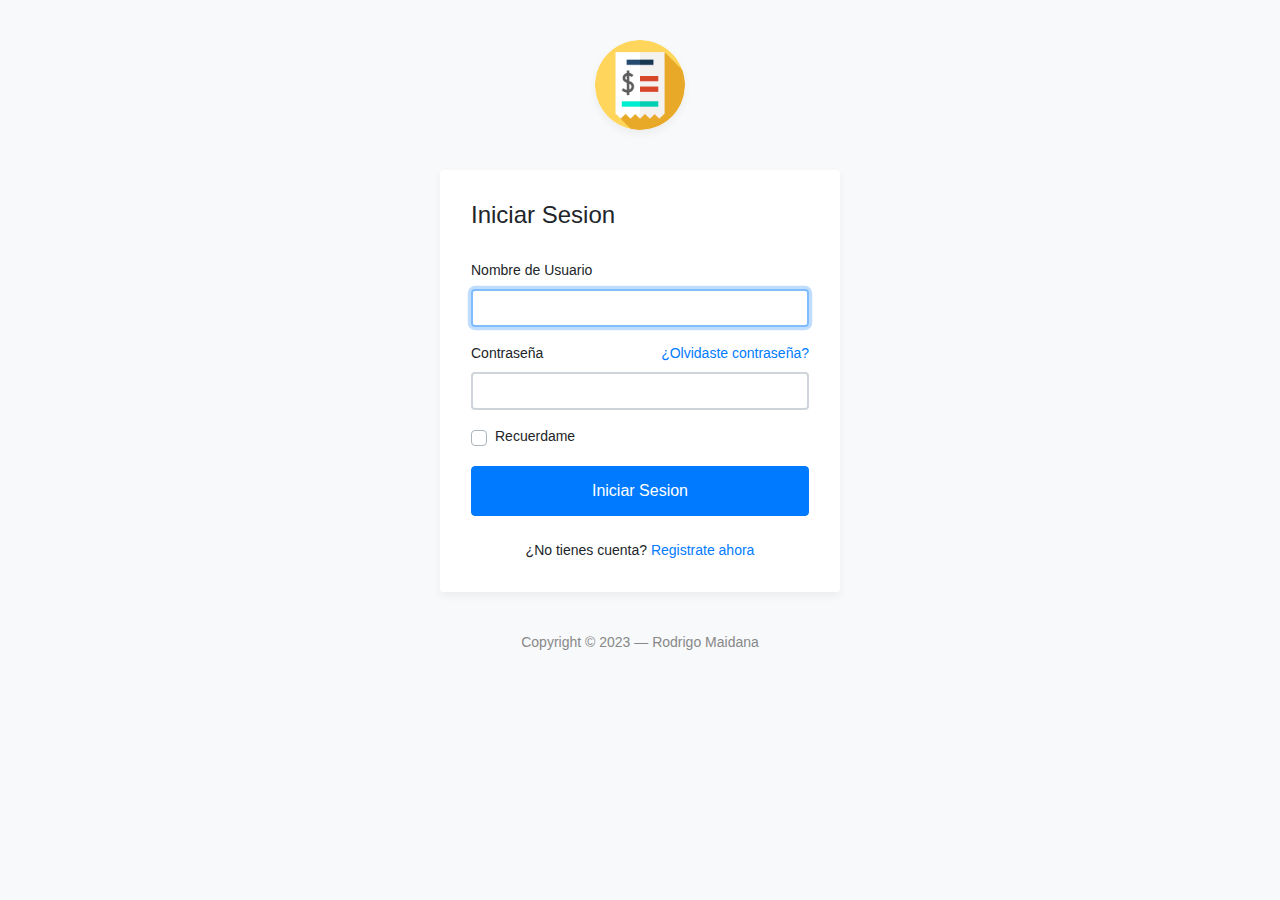
<file: index.html>
<!DOCTYPE html>
<html lang="en">
  <head>
    <meta charset="utf-8" />
    <meta name="author" content="Kodinger" />
    <meta name="viewport" content="width=device-width,initial-scale=1" />
    <title>Sistema de Facturación</title>
    <link rel="icon" type="image/png" href="/img/logo.png" />
    <link
      rel="stylesheet"
      href="https://stackpath.bootstrapcdn.com/bootstrap/4.3.1/css/bootstrap.min.css"
      integrity="sha384-ggOyR0iXCbMQv3Xipma34MD+dH/1fQ784/j6cY/iJTQUOhcWr7x9JvoRxT2MZw1T"
      crossorigin="anonymous"
    />
    <link rel="stylesheet" type="text/css" href="css/my-login.css" />
  </head>

  <body
    class="my-login-page"
    onload="initLogin(); console.log('version 5.0 Facturas');"
  >
    <section class="h-100">
      <div class="container h-100">
        <div class="row justify-content-md-center h-100">
          <div class="card-wrapper">
            <div class="brand">
              <img src="img/logo.png" alt="logo" />
            </div>
            <div class="card fat">
              <div class="card-body">
                <h4 class="card-title">Iniciar Sesion</h4>
                <form
                  method="POST"
                  class="my-login-validation"
                  action=""
                  novalidate
                  onsubmit="return verifyCredentials(event)"
                >
                  <div class="form-group">
                    <label for="username">Nombre de Usuario</label>
                    <input
                      id="username"
                      type="text"
                      class="form-control"
                      name="username"
                      value=""
                      required
                      autofocus
                    />
                    <div class="invalid-feedback"></div>
                  </div>

                  <div class="form-group">
                    <label for="password"
                      >Contraseña
                      <a href="/html/forgot.html" class="float-right">
                        ¿Olvidaste contraseña?
                      </a>
                    </label>
                    <input
                      id="password"
                      type="password"
                      class="form-control"
                      name="password"
                      required
                    />
                    <div class="invalid-feedback">Este campo es requerido</div>
                    <div
                      class="invalid-feedback"
                      id="wrongUserOrPassword"
                    ></div>
                  </div>

                  <div class="form-group">
                    <div class="custom-checkbox custom-control">
                      <input
                        type="checkbox"
                        name="remember"
                        id="remember"
                        class="custom-control-input"
                      />
                      <label for="remember" class="custom-control-label"
                        >Recuerdame</label
                      >
                    </div>
                  </div>

                  <div class="form-group m-0">
                    <button
                      type="submit"
                      class="btn btn-primary btn-block"
                      id="loginButton"
                    >
                      Iniciar Sesion
                    </button>
                  </div>
                  <div class="mt-4 text-center">
                    ¿No tienes cuenta?
                    <a href="html/register.html">Registrate ahora</a>
                  </div>
                </form>
              </div>
            </div>
            <div class="footer">
              Copyright &copy; 2023 &mdash; Rodrigo Maidana
            </div>
          </div>
        </div>
      </div>
    </section>

    <script
      src="https://code.jquery.com/jquery-3.3.1.slim.min.js"
      integrity="sha384-q8i/X+965DzO0rT7abK41JStQIAqVgRVzpbzo5smXKp4YfRvH+8abtTE1Pi6jizo"
      crossorigin="anonymous"
    ></script>
    <script
      src="https://cdnjs.cloudflare.com/ajax/libs/popper.js/1.14.7/umd/popper.min.js"
      integrity="sha384-UO2eT0CpHqdSJQ6hJty5KVphtPhzWj9WO1clHTMGa3JDZwrnQq4sF86dIHNDz0W1"
      crossorigin="anonymous"
    ></script>
    <script
      src="https://stackpath.bootstrapcdn.com/bootstrap/4.3.1/js/bootstrap.min.js"
      integrity="sha384-JjSmVgyd0p3pXB1rRibZUAYoIIy6OrQ6VrjIEaFf/nJGzIxFDsf4x0xIM+B07jRM"
      crossorigin="anonymous"
    ></script>
    <script src="js/my-login.js"></script>
    <script src="js/User.js"></script>
  </body>
</html>
</file>
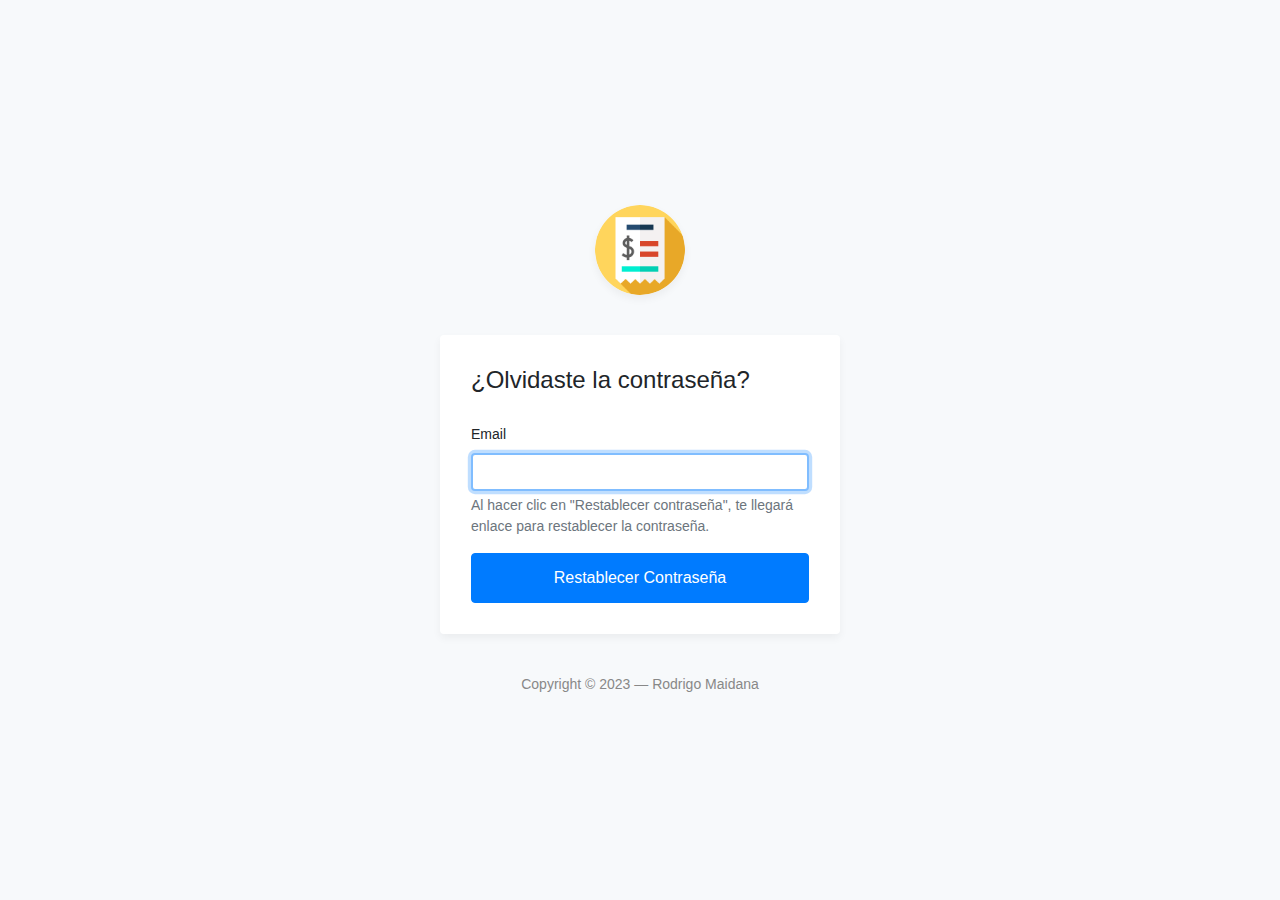
<file: forgot.html>
<!DOCTYPE html>
<html lang="en">
<head>
	<meta charset="utf-8">
	<meta name="author" content="Kodinger">
	<meta name="viewport" content="width=device-width,initial-scale=1">
	<title>My Login Page &mdash; Bootstrap 4 Login Page Snippet</title>
	<link rel="stylesheet" href="https://stackpath.bootstrapcdn.com/bootstrap/4.3.1/css/bootstrap.min.css" integrity="sha384-ggOyR0iXCbMQv3Xipma34MD+dH/1fQ784/j6cY/iJTQUOhcWr7x9JvoRxT2MZw1T" crossorigin="anonymous">
	<link rel="stylesheet" type="text/css" href="css/my-login.css">
</head>
<body class="my-login-page">
	<section class="h-100">
		<div class="container h-100">
			<div class="row justify-content-md-center align-items-center h-100">
				<div class="card-wrapper">
					<div class="brand">
						<img src="img/logo.png" alt="bootstrap 4 login page">
					</div>
					<div class="card fat">
						<div class="card-body">
							<h4 class="card-title">¿Olvidaste la contraseña?</h4>
							<form method="POST" class="my-login-validation" novalidate="">
								<div class="form-group">
									<label for="email">Email</label>
									<input id="email" type="email" class="form-control" name="email" value="" required autofocus>
									<div class="invalid-feedback">
										Email invalido
									</div>
									<div class="form-text text-muted">
										Al hacer clic en "Restablecer contraseña", te llegará enlace para restablecer la contraseña.
									</div>
								</div>

								<div class="form-group m-0">
									<button type="submit" class="btn btn-primary btn-block">
										Restablecer Contraseña
									</button>
								</div>
							</form>
						</div>
					</div>
					<div class="footer">
						Copyright &copy; 2023 &mdash; Rodrigo Maidana 
					</div>
				</div>
			</div>
		</div>
	</section>

	<script src="https://code.jquery.com/jquery-3.3.1.slim.min.js" integrity="sha384-q8i/X+965DzO0rT7abK41JStQIAqVgRVzpbzo5smXKp4YfRvH+8abtTE1Pi6jizo" crossorigin="anonymous"></script>
	<script src="js/my-login.js"></script>
</body>
</html>
</file>
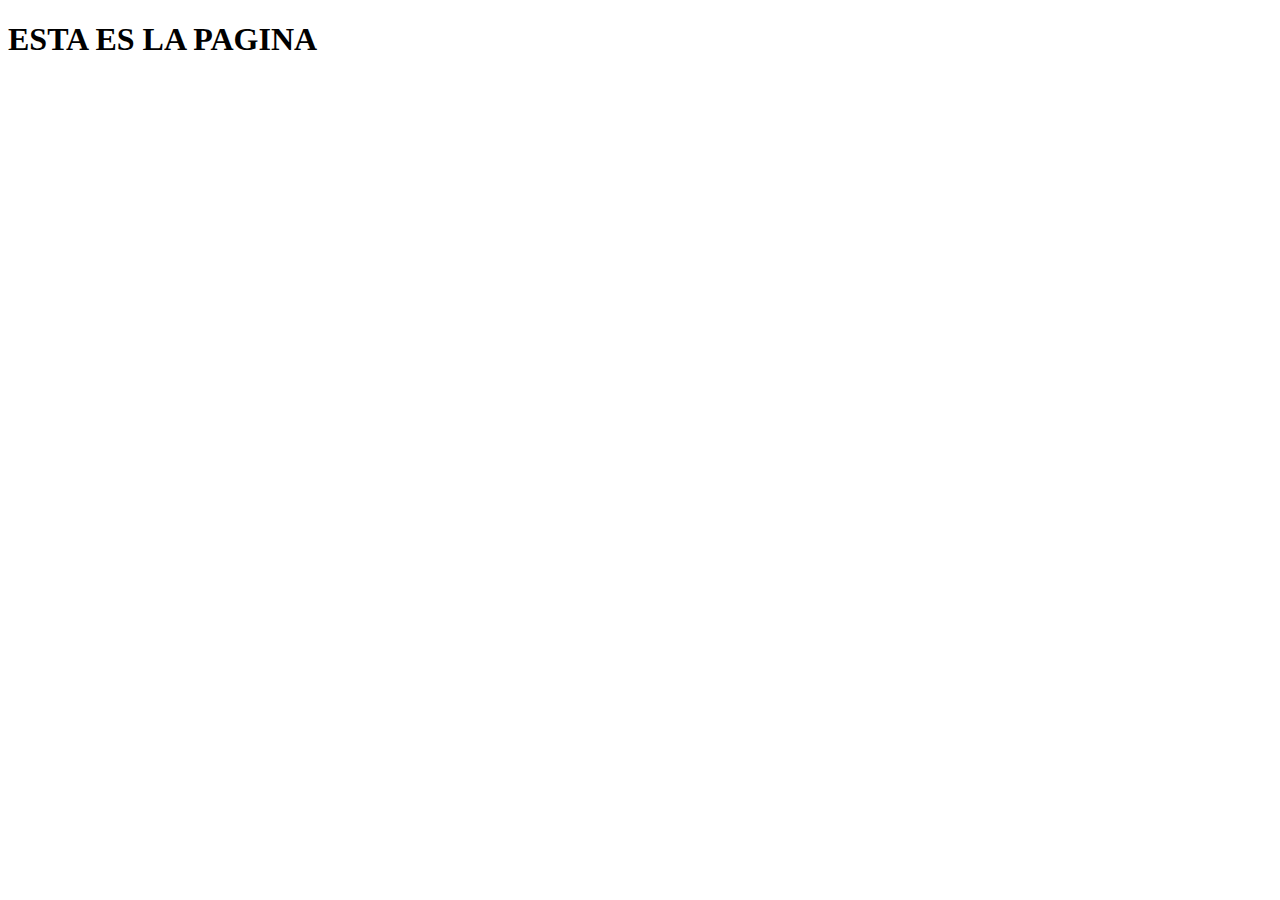
<file: home.html>
<!DOCTYPE html>
<html lang="en">
<head>
    <meta charset="UTF-8">
    <meta name="viewport" content="width=device-width, initial-scale=1.0">
    <title>Document</title>
</head>
<body onload="verifyAuth()">
    <H1>ESTA ES LA PAGINA</H1>
    

	<script src="https://code.jquery.com/jquery-3.3.1.slim.min.js" integrity="sha384-q8i/X+965DzO0rT7abK41JStQIAqVgRVzpbzo5smXKp4YfRvH+8abtTE1Pi6jizo" crossorigin="anonymous"></script>
	<script src="https://cdnjs.cloudflare.com/ajax/libs/popper.js/1.14.7/umd/popper.min.js" integrity="sha384-UO2eT0CpHqdSJQ6hJty5KVphtPhzWj9WO1clHTMGa3JDZwrnQq4sF86dIHNDz0W1" crossorigin="anonymous"></script>
	<script src="https://stackpath.bootstrapcdn.com/bootstrap/4.3.1/js/bootstrap.min.js" integrity="sha384-JjSmVgyd0p3pXB1rRibZUAYoIIy6OrQ6VrjIEaFf/nJGzIxFDsf4x0xIM+B07jRM" crossorigin="anonymous"></script>
	<script src="js/my-login.js"></script>
	<script src="js/users.js"></script>
</body>
</html>
</file>
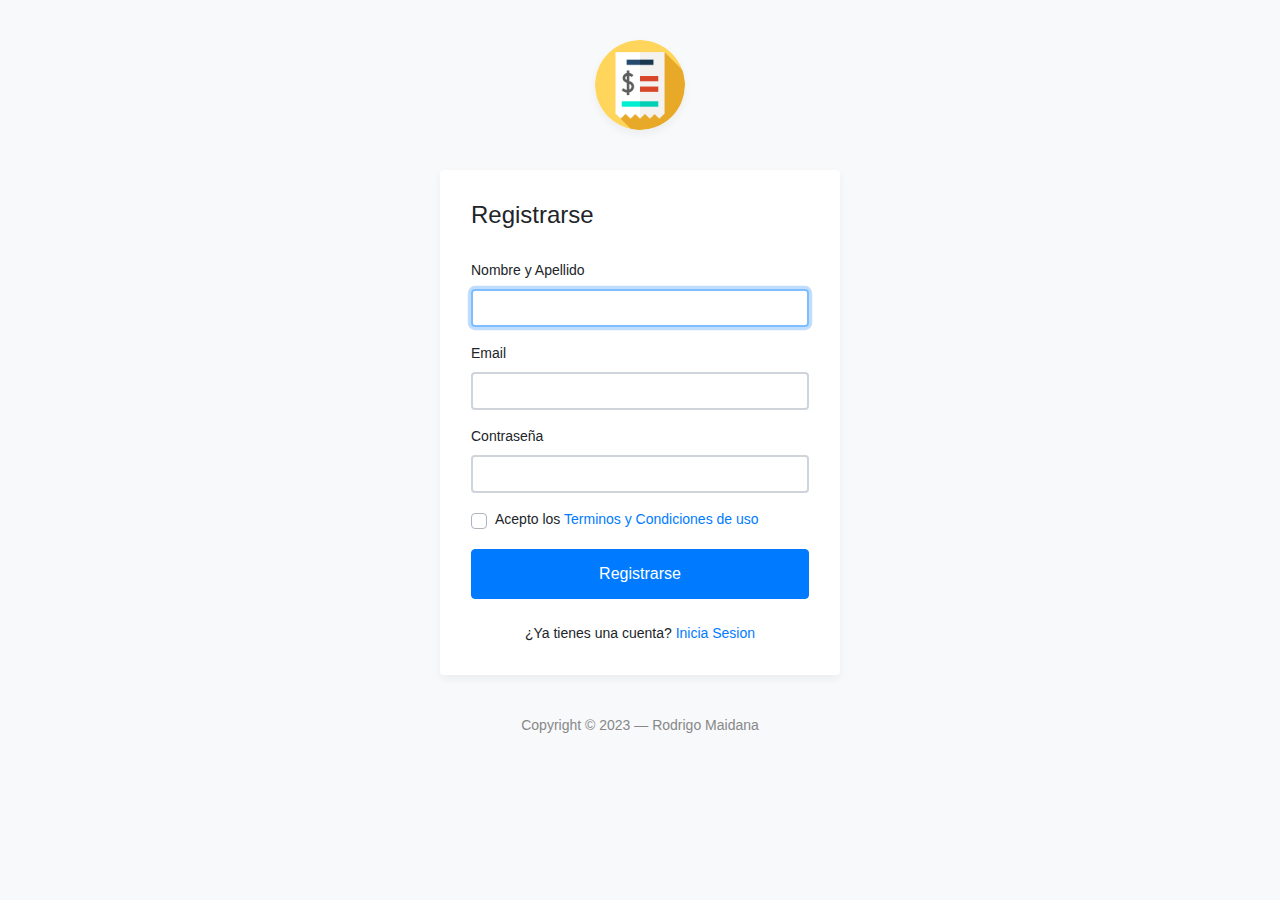
<file: register.html>
<!DOCTYPE html>
<html lang="en">
<head>
	<meta charset="utf-8">
	<meta name="author" content="Kodinger">
	<meta name="viewport" content="width=device-width,initial-scale=1">
	<title>My Login Page &mdash; Bootstrap 4 Login Page Snippet</title>
	<link rel="stylesheet" href="https://stackpath.bootstrapcdn.com/bootstrap/4.3.1/css/bootstrap.min.css" integrity="sha384-ggOyR0iXCbMQv3Xipma34MD+dH/1fQ784/j6cY/iJTQUOhcWr7x9JvoRxT2MZw1T" crossorigin="anonymous">
	<link rel="stylesheet" type="text/css" href="css/my-login.css">
</head>
<body class="my-login-page">
	<section class="h-100">
		<div class="container h-100">
			<div class="row justify-content-md-center h-100">
				<div class="card-wrapper">
					<div class="brand">
						<img src="img/logo.png" alt="bootstrap 4 login page">
					</div>
					<div class="card fat">
						<div class="card-body">
							<h4 class="card-title">Registrarse</h4>
							<form method="POST" class="my-login-validation" novalidate="">
								<div class="form-group">
									<label for="name">Nombre y Apellido</label>
									<input id="name" type="text" class="form-control" name="name" required autofocus>
									<div class="invalid-feedback">
								    	Este campo es requerido
									</div>
								</div>

								<div class="form-group">
									<label for="email">Email</label>
									<input id="email" type="email" class="form-control" name="email" required>
									<div class="invalid-feedback">
										Email invalido
									</div>
								</div>

								<div class="form-group">
									<label for="password">Contraseña</label>
									<input id="password" type="password" class="form-control" name="password" required>
									<div class="invalid-feedback">
								    	Este campo es requerido
									</div>
								</div>

								<div class="form-group">
									<div class="custom-checkbox custom-control">
										<input type="checkbox" name="agree" id="agree" class="custom-control-input" required="">
										<label for="agree" class="custom-control-label">Acepto los <a href="#">Terminos y Condiciones de uso</a></label>
										<div class="invalid-feedback">
											Debes aceptar los terminos y condiciones de uso
										</div>
									</div>
								</div>

								<div class="form-group m-0">
									<button type="submit" class="btn btn-primary btn-block">
										Registrarse
									</button>
								</div>
								<div class="mt-4 text-center">
									¿Ya tienes una cuenta? <a href="index.html">Inicia Sesion</a>
								</div>
							</form>
						</div>
					</div>
					<div class="footer">
						Copyright &copy; 2023 &mdash; Rodrigo Maidana 
					</div>
				</div>
			</div>
		</div>
	</section>

	<script src="https://code.jquery.com/jquery-3.3.1.slim.min.js" integrity="sha384-q8i/X+965DzO0rT7abK41JStQIAqVgRVzpbzo5smXKp4YfRvH+8abtTE1Pi6jizo" crossorigin="anonymous"></script>
	<script src="https://stackpath.bootstrapcdn.com/bootstrap/4.3.1/js/bootstrap.min.js" integrity="sha384-JjSmVgyd0p3pXB1rRibZUAYoIIy6OrQ6VrjIEaFf/nJGzIxFDsf4x0xIM+B07jRM" crossorigin="anonymous"></script>
	<script src="js/my-login.js"></script>
</body>
</html>
</file>
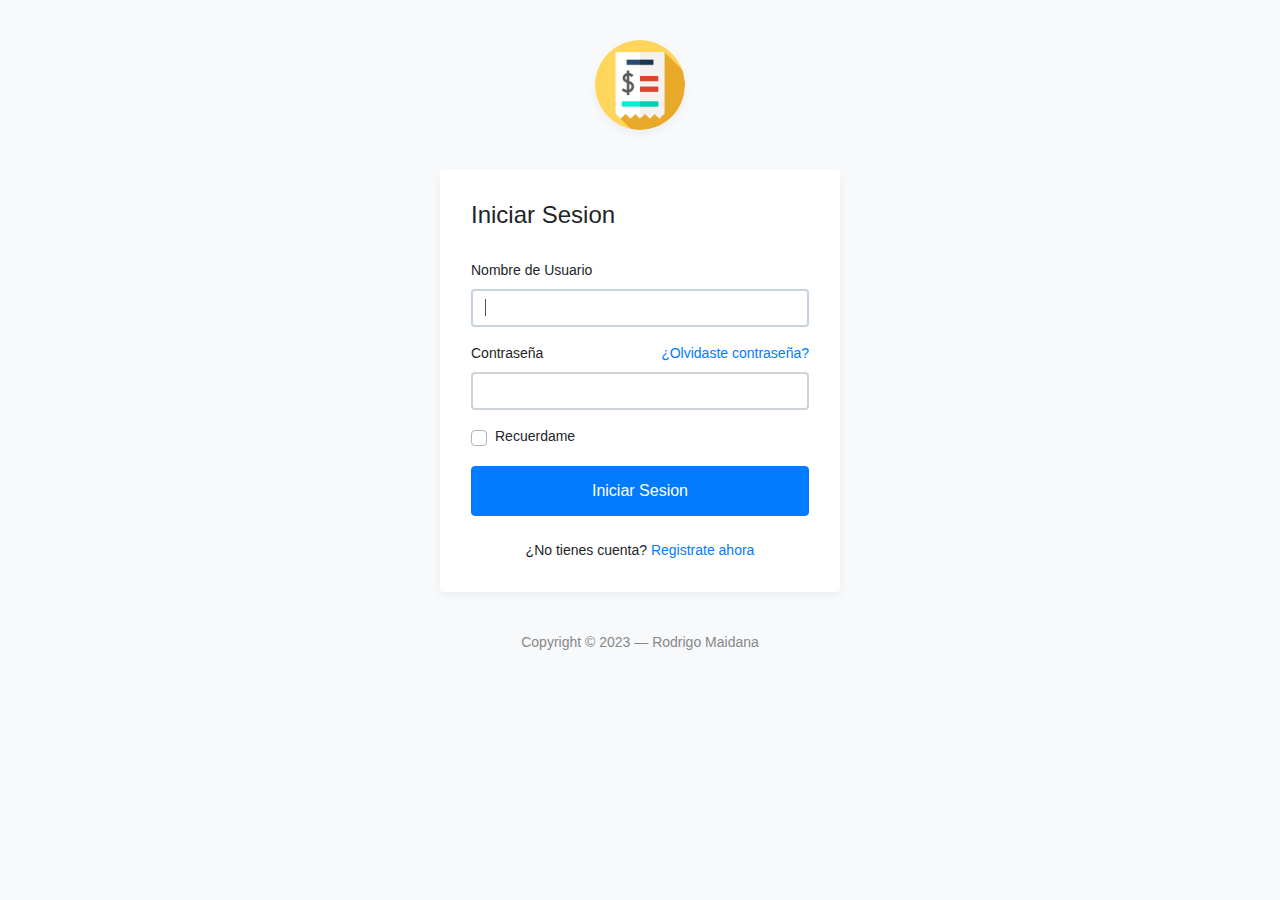
<file: html/client.html>
<!DOCTYPE html>
<html lang="es">
  <head>
    <meta charset="UTF-8" />
    <title>Sistema de Facturación</title>
    <link rel="icon" type="image/png" href="/img/logo.png" />
    <link
      rel="stylesheet"
      href="https://cdn.jsdelivr.net/npm/bootstrap@5.1.3/dist/css/bootstrap.min.css"
      integrity="sha384-1BmE4kWBq78iYhFldvKuhfTAU6auU8tT94WrHftjDbrCEXSU1oBoqyl2QvZ6jIW3"
      crossorigin="anonymous"
    />
  </head>
  <body onload="initClients(); verifyAuthUser();">
    <div class="container mt-2">
      <header class="d-flex justify-content-between">
        <div>
          <a class="navbar-brand" href="/html/home.html">Home</a>
          <a class="navbar-brand" href="/html/invoice.html">Facturas</a>
          <a class="navbar-brand" href="/html/client.html">Clientes</a>
          <a class="navbar-brand" href="/html/product.html">Productos</a>
          <a class="navbar-brand" href="/html/reports.html">Reportes</a>
        </div>
        <div>
          <a class="navbar-brand" href="/" onclick="logOut()">Cerrar Sesion</a>
        </div>
      </header>
      <h1>Modulo Clientes</h1>
      <hr />
      <div class="row">
        <div class="col-md-6">
          <h2 id="newClientDiv">Crear nuevo cliente</h2>
          <h2 id="modifyClientDiv" hidden>Modificar cliente</h2>
          <input
            type="text"
            class="form-control"
            placeholder="Nombre"
            id="clientName"
          />
          <input
            type="text"
            class="form-control"
            placeholder="Ruc"
            id="clientRuc"
          />
          <input
            type="text"
            class="form-control"
            placeholder="Dirección"
            id="clientAddress"
          />
          <input
            type="text"
            class="form-control"
            placeholder="Teléfono"
            id="clientPhone"
          />
        </div>
      </div>
      <br />
      <div class="row">
        <div class="col-md-12">
          <button
            class="btn btn-primary"
            id="newClientButton"
            onclick="createNewClient()"
          >
            Guardar Cliente
          </button>
          <button
            class="btn btn-primary"
            id="modifyClientButton"
            hidden
            onclick="modifyClientData()"
          >
            Guardar Cambios
          </button>
          <button
            class="btn btn-primary"
            id="cancelModifyClientButton"
            hidden
            onclick="cancelModifyClientData()"
          >
            Cancelar
          </button>
        </div>
      </div>
      <hr />
      <div class="row">
        <div class="col-md-12">
          <h2>Clientes</h2>
          <div class="clientsTable"></div>
        </div>
      </div>
      <hr />
    </div>

    <script
      src="https://code.jquery.com/jquery-3.3.1.slim.min.js"
      integrity="sha384-q8i/X+965DzO0rT7abK41JStQIAqVgRVzpbzo5smXKp4YfRvH+8abtTE1Pi6jizo"
      crossorigin="anonymous"
    ></script>
    <script
      src="https://cdnjs.cloudflare.com/ajax/libs/popper.js/1.14.7/umd/popper.min.js"
      integrity="sha384-UO2eT0CpHqdSJQ6hJty5KVphtPhzWj9WO1clHTMGa3JDZwrnQq4sF86dIHNDz0W1"
      crossorigin="anonymous"
    ></script>
    <script
      src="https://stackpath.bootstrapcdn.com/bootstrap/4.3.1/js/bootstrap.min.js"
      integrity="sha384-JjSmVgyd0p3pXB1rRibZUAYoIIy6OrQ6VrjIEaFf/nJGzIxFDsf4x0xIM+B07jRM"
      crossorigin="anonymous"
    ></script>
    <script src="/js/my-login.js"></script>
    <script src="/js/Client.js"></script>
  </body>
</html>
</file>
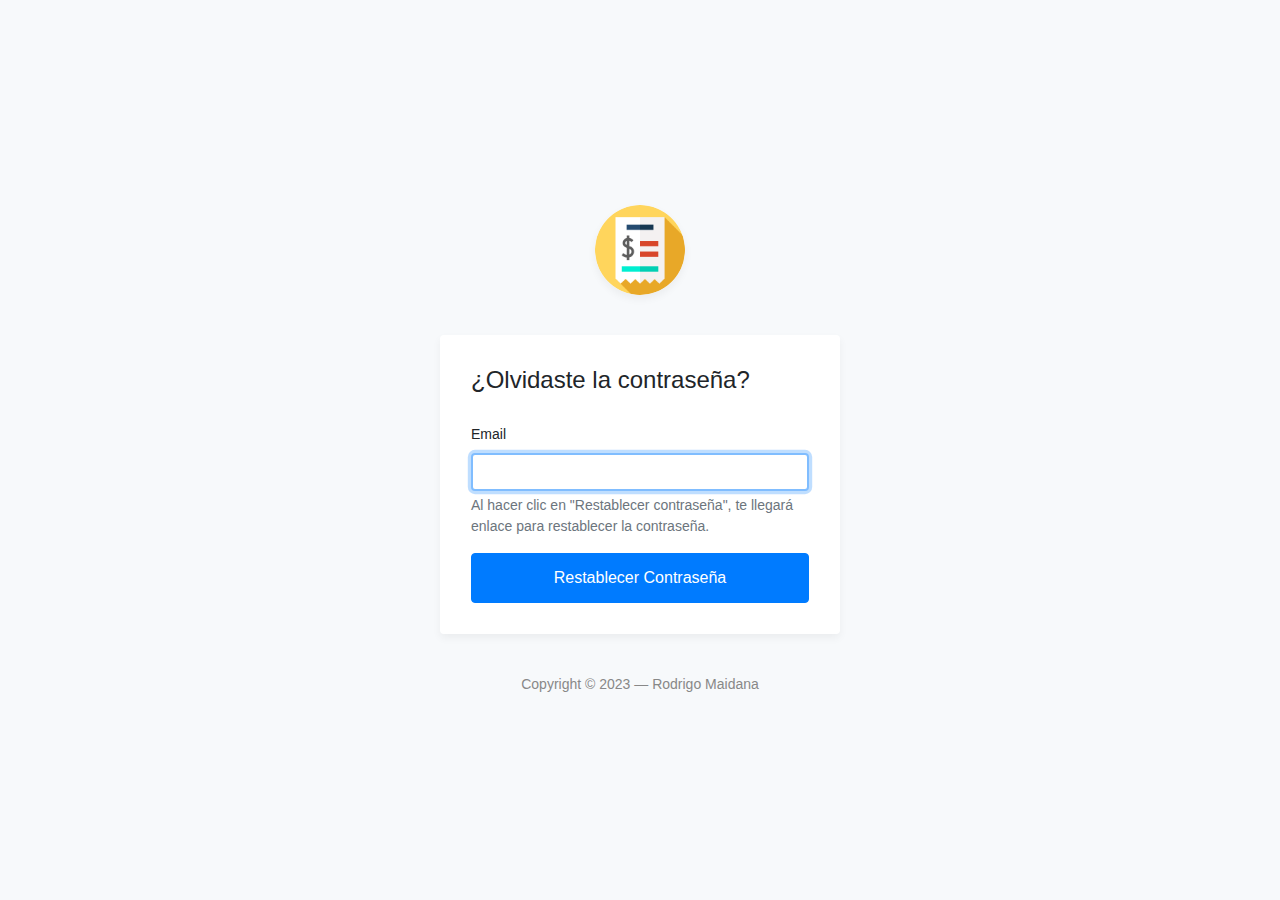
<file: html/forgot.html>
<!DOCTYPE html>
<html lang="en">
  <head>
    <meta charset="utf-8" />
    <meta name="author" content="Kodinger" />
    <meta name="viewport" content="width=device-width,initial-scale=1" />
    <title>Sistema de Facturación</title>
    <link rel="icon" type="image/png" href="/img/logo.png" />
    <link
      rel="stylesheet"
      href="https://stackpath.bootstrapcdn.com/bootstrap/4.3.1/css/bootstrap.min.css"
      integrity="sha384-ggOyR0iXCbMQv3Xipma34MD+dH/1fQ784/j6cY/iJTQUOhcWr7x9JvoRxT2MZw1T"
      crossorigin="anonymous"
    />
    <link rel="stylesheet" type="text/css" href="/css/my-login.css" />
  </head>
  <body class="my-login-page" onload="init()">
    <section class="h-100">
      <div class="container h-100">
        <div class="row justify-content-md-center align-items-center h-100">
          <div class="card-wrapper">
            <div class="brand">
              <img src="/img/logo.png" alt="bootstrap 4 login page" />
            </div>
            <div class="card fat">
              <div class="card-body">
                <h4 class="card-title">¿Olvidaste la contraseña?</h4>
                <form
                  method="POST"
                  class="my-login-validation"
                  novalidate=""
                  onsubmit="return verifyForgotPassword()"
                >
                  <div class="form-group">
                    <label for="email">Email</label>
                    <input
                      id="email"
                      type="email"
                      class="form-control"
                      name="email"
                      value=""
                      required
                      autofocus
                    />
                    <div class="invalid-feedback"></div>
                    <div class="form-text text-muted">
                      Al hacer clic en "Restablecer contraseña", te llegará
                      enlace para restablecer la contraseña.
                    </div>
                  </div>

                  <div class="form-group m-0">
                    <button type="submit" class="btn btn-primary btn-block">
                      Restablecer Contraseña
                    </button>
                  </div>
                </form>
              </div>
            </div>
            <div class="footer">
              Copyright &copy; 2023 &mdash; Rodrigo Maidana
            </div>
          </div>
        </div>
      </div>
    </section>

    <script
      src="https://code.jquery.com/jquery-3.3.1.slim.min.js"
      integrity="sha384-q8i/X+965DzO0rT7abK41JStQIAqVgRVzpbzo5smXKp4YfRvH+8abtTE1Pi6jizo"
      crossorigin="anonymous"
    ></script>
    <script src="/js/my-login.js"></script>
    <script src="/js/User.js"></script>
  </body>
</html>
</file>
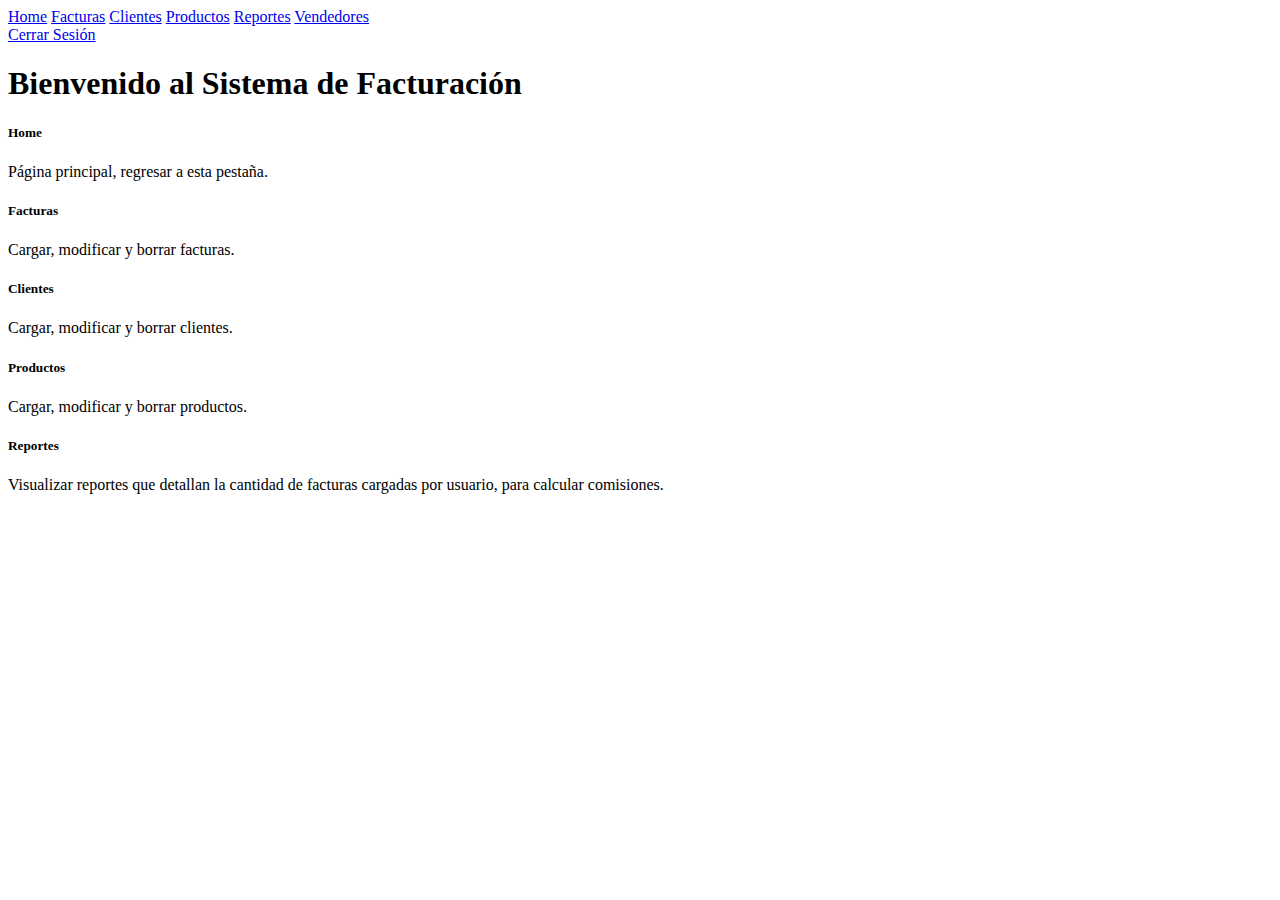
<file: html/home.html>
<!DOCTYPE html>
<html lang="es">

<head>
  <meta charset="UTF-8" />
  <title>Sistema de Facturación</title>
  <link rel="icon" type="image/png" href="/img/logo.png" />
  <link rel="stylesheet" href="https://cdn.jsdelivr.net/npm/bootstrap@5.1.3/dist/css/bootstrap.min.css"
    integrity="sha384-1BmE4kWBq78iYhFldvKuhfTAU6auU8tT94WrHftjDbrCEXSU1oBoqyl2QvZ6jIW3" crossorigin="anonymous" />
</head>

<body onload="initLogin(); verifyAuthUser();">
  <div class="container mt-2">
    <header class="d-flex justify-content-between">
      <div>
        <a class="navbar-brand" href="/html/home.html">Home</a>
        <a class="navbar-brand" href="/html/invoice.html">Facturas</a>
        <a class="navbar-brand" href="/html/client.html">Clientes</a>
        <a class="navbar-brand" href="/html/product.html">Productos</a>
        <a class="navbar-brand" href="/html/reports.html">Reportes</a>
        <a class="navbar-brand" href="/html/seller.html">Vendedores</a>
      </div>
      <div>
        <a class="navbar-brand" href="/" onclick="logOut()">Cerrar Sesión</a>
      </div>
    </header>

    <!-- Card Principal -->
    <div class="card mt-4">
      <div class="card-body">
        <h1 class="card-title">Bienvenido al Sistema de Facturación</h1>
      </div>
    </div>

    <!-- Card Home -->
    <div class="card mt-4">
      <div class="card-body">
        <h5 class="card-title">Home</h5>
        <p class="card-text">Página principal, regresar a esta pestaña.</p>
      </div>
    </div>

    <!-- Card Facturas -->
    <div class="card mt-4">
      <div class="card-body">
        <h5 class="card-title">Facturas</h5>
        <p class="card-text">Cargar, modificar y borrar facturas.</p>
      </div>
    </div>

    <!-- Card Clientes -->
    <div class="card mt-4">
      <div class="card-body">
        <h5 class="card-title">Clientes</h5>
        <p class="card-text">Cargar, modificar y borrar clientes.</p>
      </div>
    </div>

    <!-- Card Productos -->
    <div class="card mt-4">
      <div class="card-body">
        <h5 class="card-title">Productos</h5>
        <p class="card-text">Cargar, modificar y borrar productos.</p>
      </div>
    </div>

    <!-- Card Reportes -->
    <div class="card mt-4">
      <div class="card-body">
        <h5 class="card-title">Reportes</h5>
        <p class="card-text">Visualizar reportes que detallan la cantidad de facturas cargadas por usuario, para
          calcular comisiones.</p>
      </div>
    </div>

    <!-- Puedes replicar la estructura de las cards para otras secciones como Vendedores, si es necesario -->

  </div>


  <script src="https://code.jquery.com/jquery-3.3.1.slim.min.js"
    integrity="sha384-q8i/X+965DzO0rT7abK41JStQIAqVgRVzpbzo5smXKp4YfRvH+8abtTE1Pi6jizo"
    crossorigin="anonymous"></script>
  <script src="https://cdnjs.cloudflare.com/ajax/libs/popper.js/1.14.7/umd/popper.min.js"
    integrity="sha384-UO2eT0CpHqdSJQ6hJty5KVphtPhzWj9WO1clHTMGa3JDZwrnQq4sF86dIHNDz0W1"
    crossorigin="anonymous"></script>
  <script src="https://stackpath.bootstrapcdn.com/bootstrap/4.3.1/js/bootstrap.min.js"
    integrity="sha384-JjSmVgyd0p3pXB1rRibZUAYoIIy6OrQ6VrjIEaFf/nJGzIxFDsf4x0xIM+B07jRM"
    crossorigin="anonymous"></script>
  <script src="/js/my-login.js"></script>
</body>

</html>
</file>
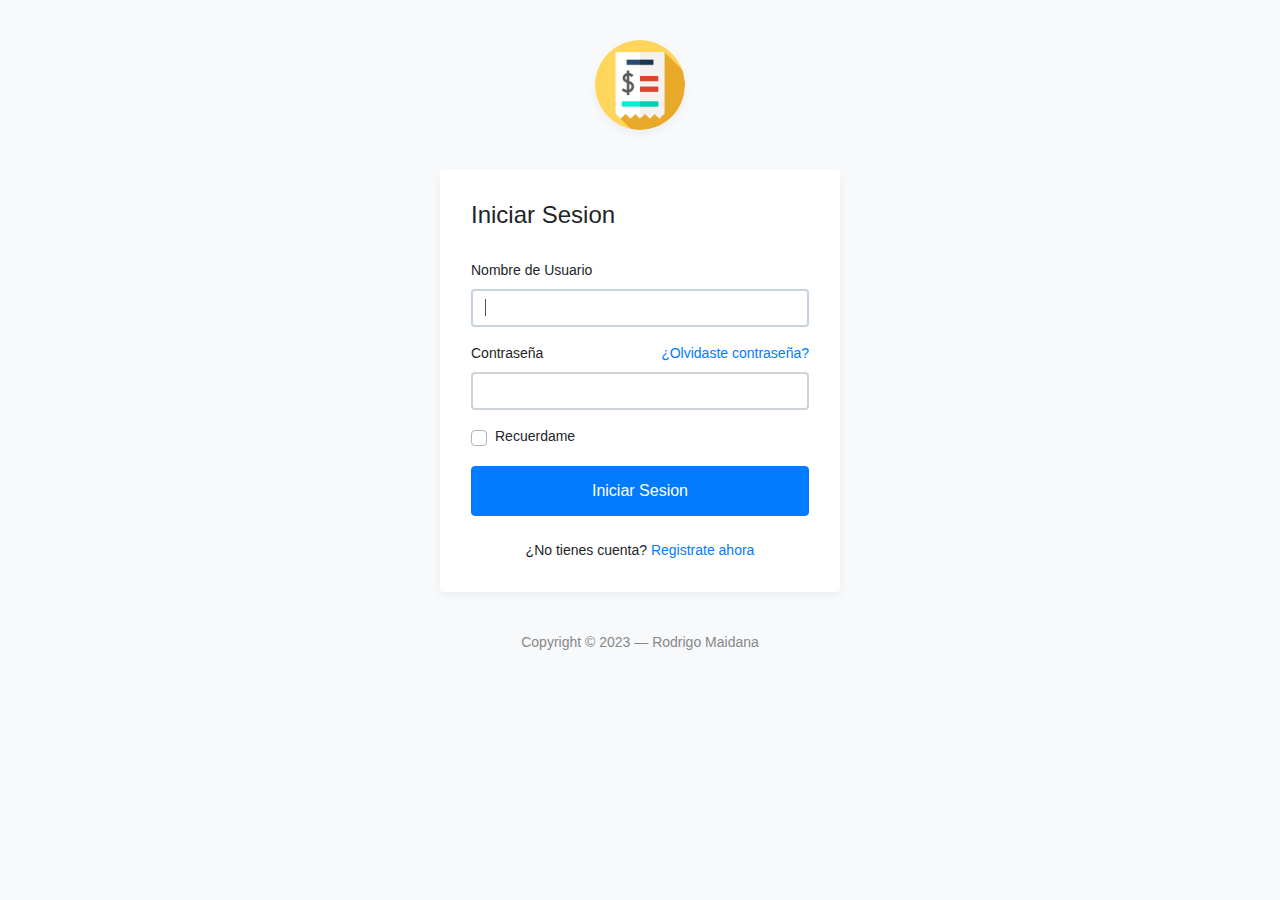
<file: html/product.html>
<!DOCTYPE html>
<html lang="es">
  <head>
    <meta charset="UTF-8" />
    <title>Sistema de Facturación</title>
    <link rel="icon" type="image/png" href="/img/logo.png" />
    <link
      rel="stylesheet"
      href="https://cdn.jsdelivr.net/npm/bootstrap@5.1.3/dist/css/bootstrap.min.css"
      integrity="sha384-1BmE4kWBq78iYhFldvKuhfTAU6auU8tT94WrHftjDbrCEXSU1oBoqyl2QvZ6jIW3"
      crossorigin="anonymous"
    />
  </head>
  <body onload="initProducts(); verifyAuthUser();">
    <div class="container mt-2">
      <header class="d-flex justify-content-between">
        <div>
          <a class="navbar-brand" href="/html/home.html">Home</a>
          <a class="navbar-brand" href="/html/invoice.html">Facturas</a>
          <a class="navbar-brand" href="/html/client.html">Clientes</a>
          <a class="navbar-brand" href="/html/product.html">Productos</a>
          <a class="navbar-brand" href="/html/reports.html">Reportes</a>
        </div>
        <div>
          <a class="navbar-brand" href="/" onclick="logOut()">Cerrar Sesion</a>
        </div>
      </header>
      <h1>Modulo Productos</h1>
      <hr />
      <div class="row">
        <div class="col-md-6">
          <h2 id="newProductDiv">Crear nuevo producto</h2>
          <h2 id="modifyProductDiv" hidden>Modificar producto</h2>
          <input
            type="text"
            class="form-control"
            placeholder="Nombre"
            id="productName"
          />
          <input
            type="text"
            class="form-control"
            placeholder="Código"
            id="productCode"
          />
          <div id="codeErrorMessage" class="invalid-feedback">
            Ya existe un producto con ese código.
          </div>
          <input
            type="text"
            class="form-control"
            placeholder="Descripción"
            id="productDescription"
          />
          <input
            type="number"
            class="form-control"
            placeholder="Precio"
            id="productPrice"
          />
        </div>
      </div>
      <br />
      <div class="row">
        <div class="col-md-12">
          <button
            class="btn btn-primary"
            id="newProductButton"
            onclick="createNewProduct()"
          >
            Guardar Producto
          </button>
          <button
            class="btn btn-primary"
            id="modifyProductButton"
            hidden
            onclick="modifyProductData()"
          >
            Guardar Cambios
          </button>
          <button
            class="btn btn-primary"
            id="cancelModifyProductButton"
            hidden
            onclick="cancelModifyProductData()"
          >
            Cancelar
          </button>
        </div>
      </div>
      <hr />
      <div class="row">
        <div class="col-md-12">
          <h2>Productos</h2>
          <div class="productsTable"></div>
        </div>
      </div>
      <hr />
    </div>

    <script
      src="https://code.jquery.com/jquery-3.3.1.slim.min.js"
      integrity="sha384-q8i/X+965DzO0rT7abK41JStQIAqVgRVzpbzo5smXKp4YfRvH+8abtTE1Pi6jizo"
      crossorigin="anonymous"
    ></script>
    <script
      src="https://cdnjs.cloudflare.com/ajax/libs/popper.js/1.14.7/umd/popper.min.js"
      integrity="sha384-UO2eT0CpHqdSJQ6hJty5KVphtPhzWj9WO1clHTMGa3JDZwrnQq4sF86dIHNDz0W1"
      crossorigin="anonymous"
    ></script>
    <script
      src="https://stackpath.bootstrapcdn.com/bootstrap/4.3.1/js/bootstrap.min.js"
      integrity="sha384-JjSmVgyd0p3pXB1rRibZUAYoIIy6OrQ6VrjIEaFf/nJGzIxFDsf4x0xIM+B07jRM"
      crossorigin="anonymous"
    ></script>
    <script src="/js/my-login.js"></script>
    <script src="/js/Product.js"></script>
  </body>
</html>
</file>
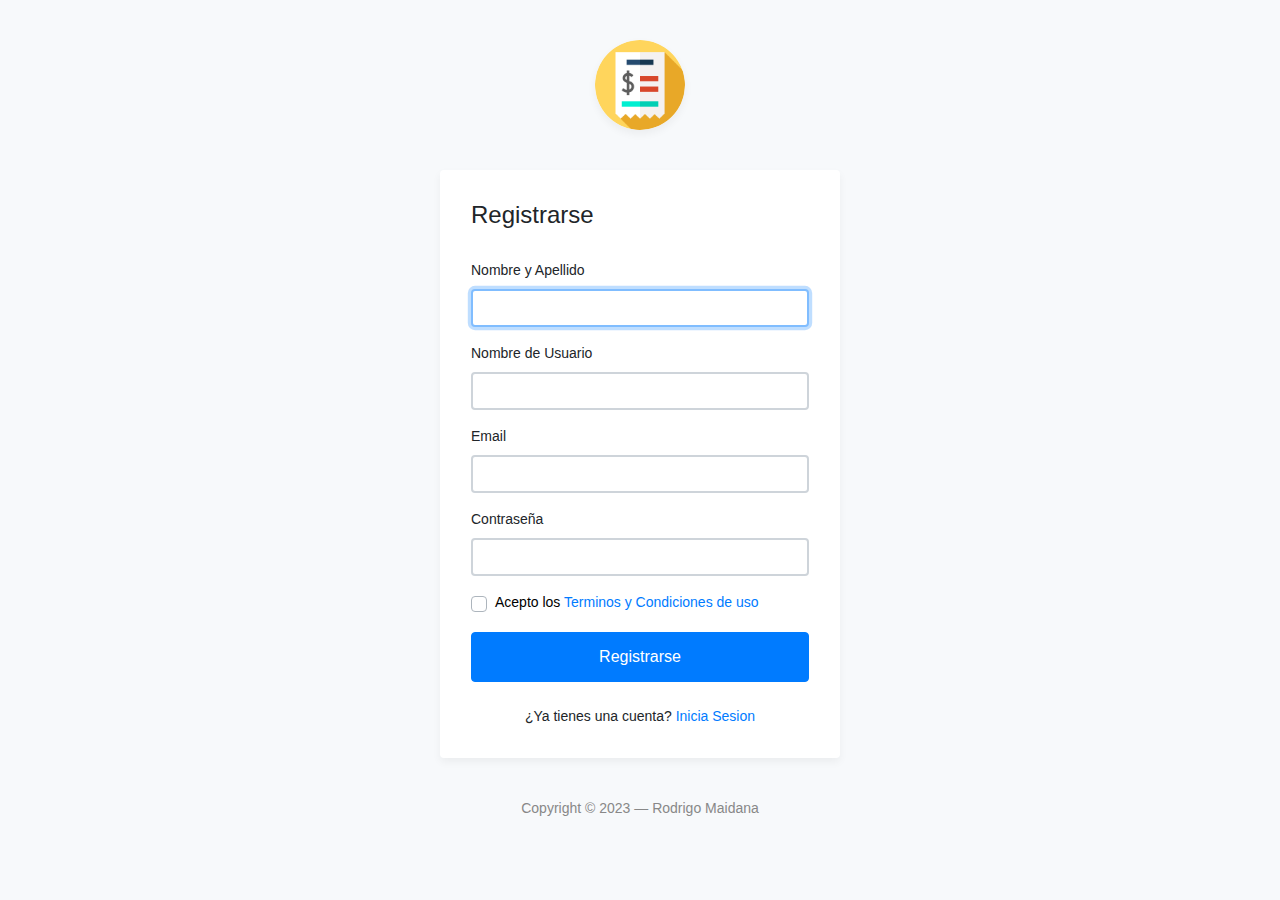
<file: html/register.html>
<!DOCTYPE html>
<html lang="en">
  <head>
    <meta charset="utf-8" />
    <meta name="author" content="Kodinger" />
    <meta name="viewport" content="width=device-width,initial-scale=1" />
    <title>Sistema de Facturación</title>
    <link rel="icon" type="image/png" href="/img/logo.png" />
    <link
      rel="stylesheet"
      href="https://stackpath.bootstrapcdn.com/bootstrap/4.3.1/css/bootstrap.min.css"
      integrity="sha384-ggOyR0iXCbMQv3Xipma34MD+dH/1fQ784/j6cY/iJTQUOhcWr7x9JvoRxT2MZw1T"
      crossorigin="anonymous"
    />
    <link rel="stylesheet" type="text/css" href="/css/my-login.css" />
  </head>
  <body class="my-login-page" onload="init()">
    <section class="h-100">
      <div class="container h-100">
        <div class="row justify-content-md-center h-100">
          <div class="card-wrapper">
            <div class="brand">
              <img src="/img/logo.png" alt="bootstrap 4 login page" />
            </div>
            <div class="card fat">
              <div class="card-body">
                <h4 class="card-title">Registrarse</h4>
                <form
                  method="POST"
                  class="my-login-validation"
                  novalidate=""
                  onsubmit="return verifyRegister()"
                >
                  <div class="form-group">
                    <label for="name">Nombre y Apellido</label>
                    <input
                      id="name"
                      type="text"
                      class="form-control"
                      name="name"
                      required
                      autofocus
                    />
                    <div class="invalid-feedback"></div>
                  </div>

                  <div class="form-group">
                    <label for="name">Nombre de Usuario</label>
                    <input
                      id="username"
                      type="text"
                      class="form-control"
                      name="username"
                      required
                      autofocus
                    />
                    <div class="invalid-feedback"></div>
                  </div>

                  <div class="form-group">
                    <label for="email">Email</label>
                    <input
                      id="email"
                      type="email"
                      class="form-control"
                      name="email"
                      required
                    />
                    <div class="invalid-feedback"></div>
                  </div>

                  <div class="form-group">
                    <label for="password">Contraseña</label>
                    <input
                      id="password"
                      type="password"
                      class="form-control"
                      name="password"
                      required
                    />
                    <div class="invalid-feedback"></div>
                  </div>

                  <div class="form-group">
                    <div class="custom-checkbox custom-control">
                      <input
                        type="checkbox"
                        name="agree"
                        id="agree"
                        class="custom-control-input"
                        required=""
                      />
                      <label
                        id="agreeText"
                        for="agree"
                        class="custom-control-label"
                        >Acepto los
                        <a
                          href="https://youtu.be/dQw4w9WgXcQ?si=yt-WrczHF4jlxNNE"
                          >Terminos y Condiciones de uso</a
                        ></label
                      >
                      <div class="invalid-feedback"></div>
                    </div>
                  </div>

                  <div class="form-group m-0">
                    <button type="submit" class="btn btn-primary btn-block">
                      Registrarse
                    </button>
                  </div>
                  <div class="mt-4 text-center">
                    ¿Ya tienes una cuenta? <a href="/">Inicia Sesion</a>
                  </div>
                </form>
              </div>
            </div>
            <div class="footer">
              Copyright &copy; 2023 &mdash; Rodrigo Maidana
            </div>
          </div>
        </div>
      </div>
    </section>

    <script
      src="https://code.jquery.com/jquery-3.3.1.slim.min.js"
      integrity="sha384-q8i/X+965DzO0rT7abK41JStQIAqVgRVzpbzo5smXKp4YfRvH+8abtTE1Pi6jizo"
      crossorigin="anonymous"
    ></script>
    <script
      src="https://stackpath.bootstrapcdn.com/bootstrap/4.3.1/js/bootstrap.min.js"
      integrity="sha384-JjSmVgyd0p3pXB1rRibZUAYoIIy6OrQ6VrjIEaFf/nJGzIxFDsf4x0xIM+B07jRM"
      crossorigin="anonymous"
    ></script>
    <script src="/js/my-login.js"></script>
    <script src="/js/User.js"></script>
  </body>
</html>
</file>
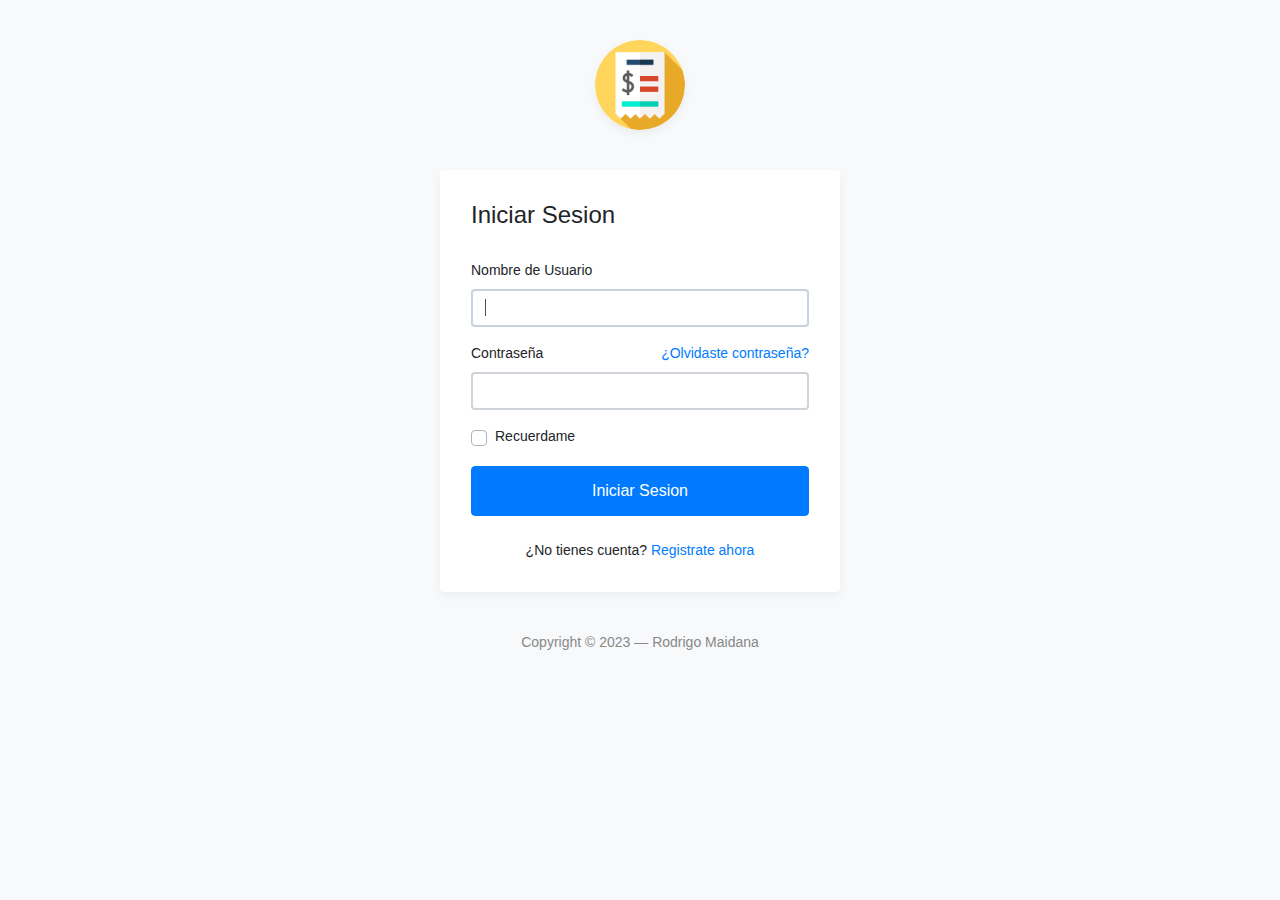
<file: html/seller.html>
<!DOCTYPE html>
<html lang="es">
  <head>
    <meta charset="UTF-8" />
    <title>Sistema de Facturación</title>
    <link rel="icon" type="image/png" href="/img/logo.png" />
    <link
      rel="stylesheet"
      href="https://cdn.jsdelivr.net/npm/bootstrap@5.1.3/dist/css/bootstrap.min.css"
      integrity="sha384-1BmE4kWBq78iYhFldvKuhfTAU6auU8tT94WrHftjDbrCEXSU1oBoqyl2QvZ6jIW3"
      crossorigin="anonymous"
    />
  </head>
  <body onload="initSellers(); verifyAuthUser();">
    <div class="container mt-2">
      <header class="d-flex justify-content-between">
        <div>
          <a class="navbar-brand" href="/html/home.html">Home</a>
          <a class="navbar-brand" href="/html/invoice.html">Facturas</a>
          <a class="navbar-brand" href="/html/client.html">Clientes</a>
          <a class="navbar-brand" href="/html/product.html">Productos</a>
          <a class="navbar-brand" href="/html/reports.html">Reportes</a>
          <a class="navbar-brand" href="/html/seller.html">Vendedores</a>
        </div>
        <div>
          <a class="navbar-brand" href="/" onclick="logOut()">Cerrar Sesión</a>
        </div>
      </header>
      <h1>Modulo Vendedores</h1>
      <hr />
      <div class="row">
        <div class="col-md-6">
          <h2 id="newSellerDiv">Crear nuevo Vendedor</h2>
          <h2 id="modifySellerDiv" hidden>Modificar Vendedor</h2>
          <input
            type="text"
            class="form-control"
            placeholder="Nombre"
            id="sellerName"
          />
          <input
            type="text"
            class="form-control"
            placeholder="Ruc"
            id="sellerRuc"
          />
          <input
            type="text"
            class="form-control"
            placeholder="Dirección"
            id="sellerAddress"
          />
          <input
            type="text"
            class="form-control"
            placeholder="Teléfono"
            id="sellerPhone"
          />
          <input
            type="number"
            class="form-control"
            placeholder="Porcentaje de Comisión"
            id="sellerCommission"
          />
        </div>
      </div>
      <br />
      <div class="row">
        <div class="col-md-12">
          <button
            class="btn btn-primary"
            id="newSellerButton"
            onclick="createNewSeller()"
          >
            Guardar Vendedor
          </button>
          <button
            class="btn btn-primary"
            id="modifySellerButton"
            hidden
            onclick="modifySellerData()"
          >
            Guardar Cambios
          </button>
          <button
            class="btn btn-primary"
            id="cancelModifySellerButton"
            hidden
            onclick="cancelModifySellerData()"
          >
            Cancelar
          </button>
        </div>
      </div>
      <hr />
      <div class="row">
        <div class="col-md-12">
          <h2>Vendedores</h2>
          <div class="sellersTable"></div>
        </div>
      </div>
      <hr />
    </div>

    <script
      src="https://code.jquery.com/jquery-3.3.1.slim.min.js"
      integrity="sha384-q8i/X+965DzO0rT7abK41JStQIAqVgRVzpbzo5smXKp4YfRvH+8abtTE1Pi6jizo"
      crossorigin="anonymous"
    ></script>
    <script
      src="https://cdnjs.cloudflare.com/ajax/libs/popper.js/1.14.7/umd/popper.min.js"
      integrity="sha384-UO2eT0CpHqdSJQ6hJty5KVphtPhzWj9WO1clHTMGa3JDZwrnQq4sF86dIHNDz0W1"
      crossorigin="anonymous"
    ></script>
    <script
      src="https://stackpath.bootstrapcdn.com/bootstrap/4.3.1/js/bootstrap.min.js"
      integrity="sha384-JjSmVgyd0p3pXB1rRibZUAYoIIy6OrQ6VrjIEaFf/nJGzIxFDsf4x0xIM+B07jRM"
      crossorigin="anonymous"
    ></script>
    <script src="/js/my-login.js"></script>
    <script src="/js/Seller.js"></script>
  </body>
</html>
</file>
<file: css/my-login.css>
html,body {
	height: 100%;
}

body.my-login-page {
	background-color: #f7f9fb;
	font-size: 14px;
}

.my-login-page .brand {
	width: 90px;
	height: 90px;
	overflow: hidden;
	border-radius: 50%;
	margin: 40px auto;
	box-shadow: 0 4px 8px rgba(0,0,0,.05);
	position: relative;
	z-index: 1;
}

.my-login-page .brand img {
	width: 100%;
}

.my-login-page .card-wrapper {
	width: 400px;
}

.my-login-page .card {
	border-color: transparent;
	box-shadow: 0 4px 8px rgba(0,0,0,.05);
}

.my-login-page .card.fat {
	padding: 10px;
}

.my-login-page .card .card-title {
	margin-bottom: 30px;
}

.my-login-page .form-control {
	border-width: 2.3px;
}

.my-login-page .form-group label {
	width: 100%;
}

.my-login-page .btn.btn-block {
	padding: 12px 10px;
}

.my-login-page .footer {
	margin: 40px 0;
	color: #888;
	text-align: center;
}

@media screen and (max-width: 425px) {
	.my-login-page .card-wrapper {
		width: 90%;
		margin: 0 auto;
	}
}

@media screen and (max-width: 320px) {
	.my-login-page .card.fat {
		padding: 0;
	}

	.my-login-page .card.fat .card-body {
		padding: 15px;
	}
}

#agreeText{
	color: black;
}
</file>
